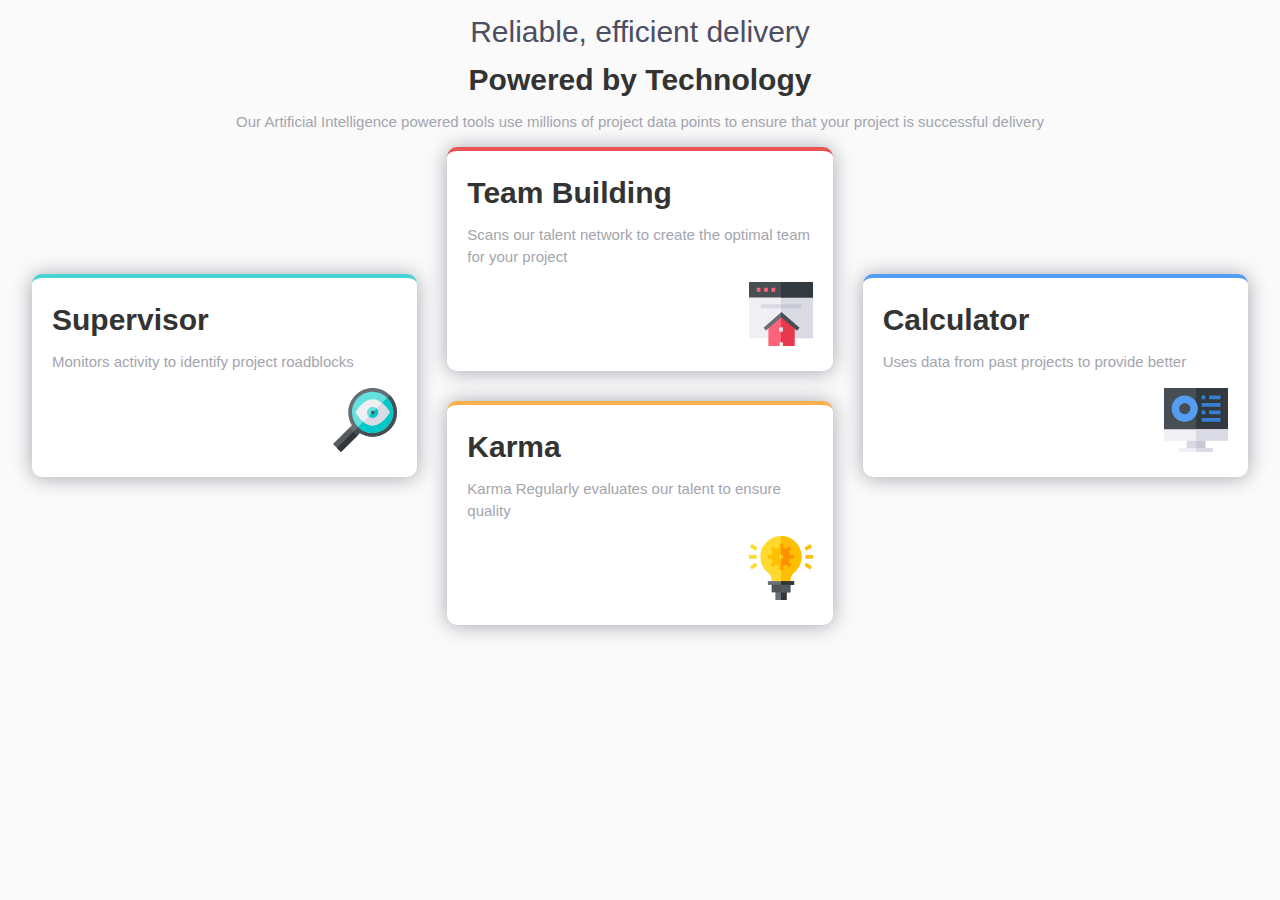
<file: index.html>
<html lang="en">
  <head>
    <meta charset="utf-8"/>
    <meta name="viewport" content="width=device-width, initial-scale=1"/>
    <title>Frontend Mentor | Four card feature section</title>
    <link rel="stylesheet" href="https://maxcdn.bootstrapcdn.com/bootstrap/3.3.7/css/bootstrap.min.css"/>
    <link rel="stylesheet" href="./src/css/mobile.css"/>
    <link rel="stylesheet" href="./src/css/computer.css" media="screen and (min-width: 768px)"/>
  </head>
  <body>
    <header class="header">
      <h2 class="header__title--h2">Reliable, efficient delivery</h2>
      <h1 class="header__title--h1">Powered by Technology</h1>
      <p class="header__content">Our Artificial  Intelligence powered tools use millions of project data points to ensure that your project is successful     delivery</p>
    </header>
    <main class="main">
      <ul class="main__list">
        <li>
          <article class="box">
            <h1 class="box__titulo"> Supervisor</h1>
            <p class="box__content"> Monitors activity to identify project roadblocks</p>
            <figure class="box__image"><img src="./src/images/icon-supervisor.svg" alt="Imagen lupa"/></figure>
          </article>
        </li>
        <li>
          <article class="box">
            <h1 class="box__titulo"> Team Building</h1>
            <p class="box__content"> Scans our talent network to create the optimal team for your project</p>
            <figure class="box__image"><img src="./src/images/icon-team-builder.svg" alt="Imagen trabajo en equipo"/></figure>
          </article>
        </li>
        <li>
          <article class="box">
            <h1 class="box__titulo"> Karma</h1>
            <p class="box__content"> Karma Regularly evaluates our talent to ensure quality</p>
            <figure class="box__image"><img src="./src/images/icon-karma.svg" alt="Imagen karma"/></figure>
          </article>
        </li>
        <li>
          <article class="box">
            <h1 class="box__titulo"> Calculator</h1>
            <p class="box__content"> Uses data from past projects to provide better</p>
            <figure class="box__image"><img src="./src/images/icon-calculator.svg" alt="Imagen calculadora"/></figure>
          </article>
        </li>
      </ul>
    </main>
  </body>
</html>
</file>
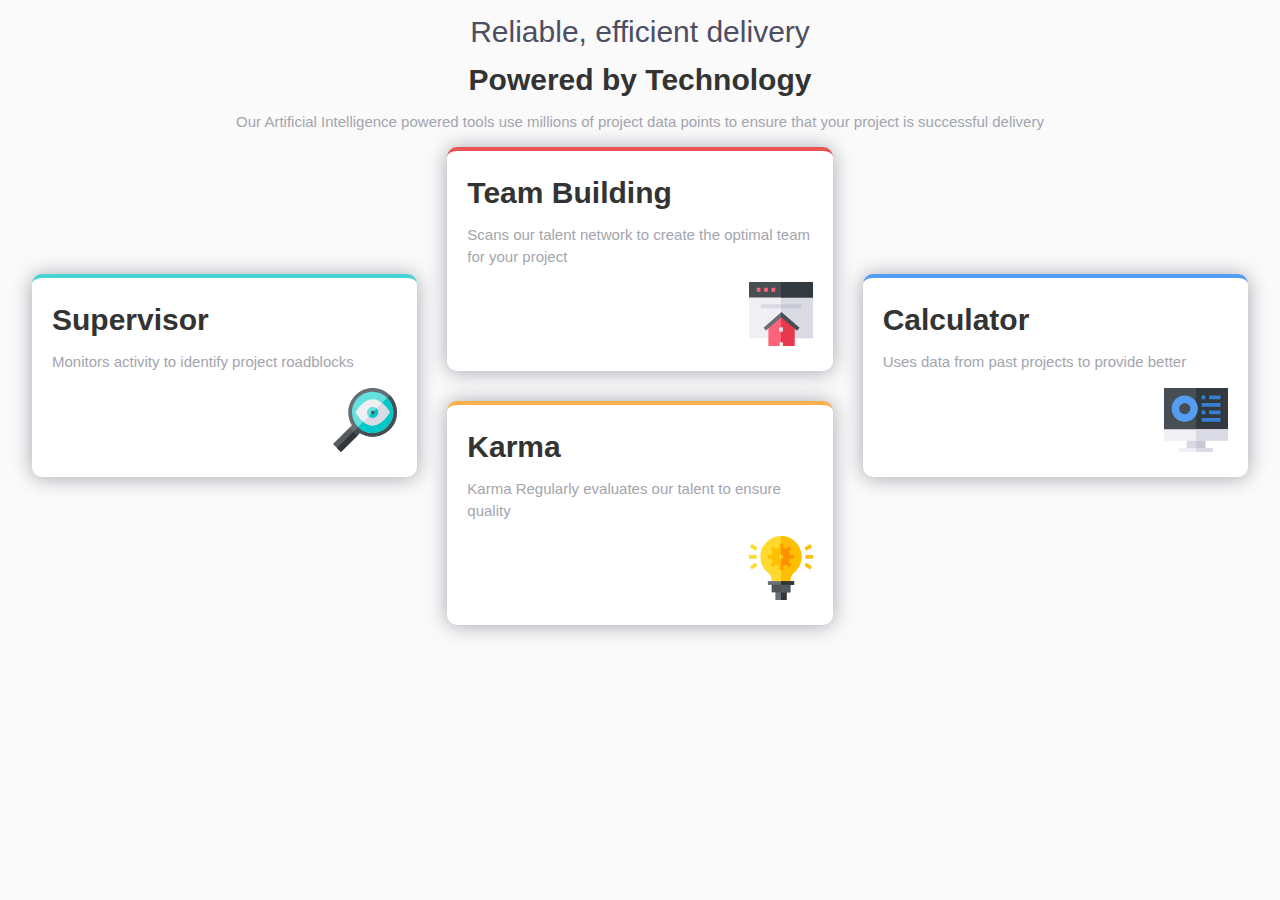
<file: src/pug/index.html>
<html lang="en">
  <head>
    <meta charset="utf-8"/>
    <meta name="viewport" content="width=device-width, initial-scale=1"/>
    <title>Frontend Mentor | Four card feature section</title>
    <link rel="stylesheet" href="https://maxcdn.bootstrapcdn.com/bootstrap/3.3.7/css/bootstrap.min.css"/>
    <link rel="stylesheet" href="../sass/mobile.css"/>
    <link rel="stylesheet" href="../sass/computer.css" media="screen and (min-width: 768px)"/>
  </head>
  <body>
    <header class="header">
      <h2 class="header__title--h2">Reliable, efficient delivery</h2>
      <h1 class="header__title--h1">Powered by Technology</h1>
      <p class="header__content">Our Artificial  Intelligence powered tools use millions of project data points to ensure that your project is successful     delivery</p>
    </header>
    <main class="main">
      <ul class="main__list">
        <li>
          <article class="box">
            <h1 class="box__titulo"> Supervisor</h1>
            <p class="box__content"> Monitors activity to identify project roadblocks</p>
            <figure class="box__image"><img src="../images/icon-supervisor.svg" alt="Imagen lupa"/></figure>
          </article>
        </li>
        <li>
          <article class="box">
            <h1 class="box__titulo"> Team Building</h1>
            <p class="box__content"> Scans our talent network to create the optimal team for your project</p>
            <figure class="box__image"><img src="../images/icon-team-builder.svg" alt="Imagen trabajo en equipo"/></figure>
          </article>
        </li>
        <li>
          <article class="box">
            <h1 class="box__titulo"> Karma</h1>
            <p class="box__content"> Karma Regularly evaluates our talent to ensure quality</p>
            <figure class="box__image"><img src="../images/icon-karma.svg" alt="Imagen karma"/></figure>
          </article>
        </li>
        <li>
          <article class="box">
            <h1 class="box__titulo"> Calculator</h1>
            <p class="box__content"> Uses data from past projects to provide better</p>
            <figure class="box__image"><img src="../images/icon-calculator.svg" alt="Imagen calculadora"/></figure>
          </article>
        </li>
      </ul>
    </main>
  </body>
</html>
</file>
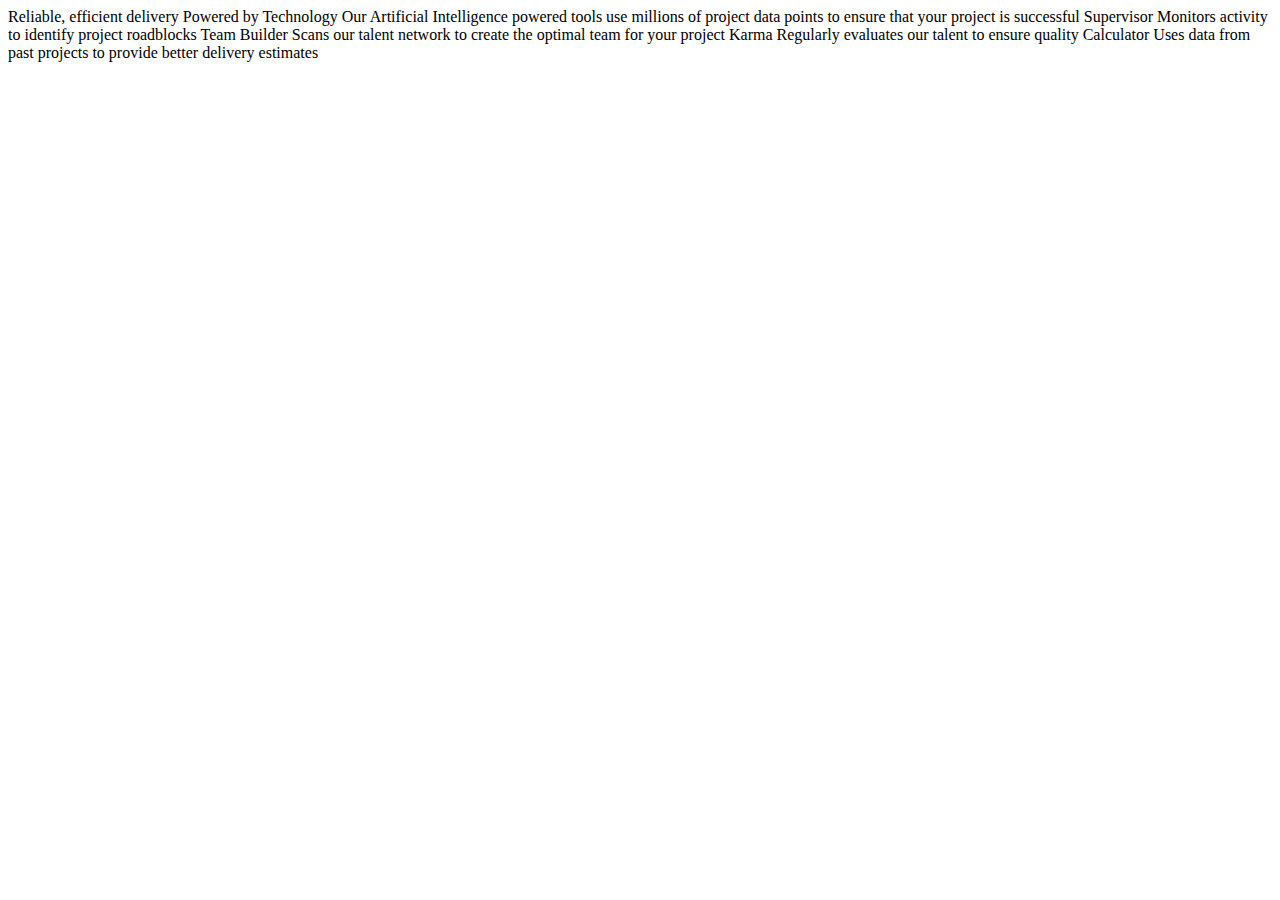
<file: index1.html>
<!DOCTYPE html>
<html lang="en">
  <head>
    <meta charset="UTF-8" />
    <meta name="viewport" content="width=device-width, initial-scale=1.0" />
    <!-- displays site properly based on user's device -->

    <title>Frontend Mentor | Four card feature section</title>

    <!-- Feel free to remove these styles or customise in your own stylesheet 👍 -->
    <style>
      .attribution {
        font-size: 11px;
        text-align: center;
      }
      .attribution a {
        color: hsl(228, 45%, 44%);
      }
    </style>
  </head>
  <body>
    Reliable, efficient delivery Powered by Technology Our Artificial
    Intelligence powered tools use millions of project data points to ensure
    that your project is successful Supervisor Monitors activity to identify
    project roadblocks Team Builder Scans our talent network to create the
    optimal team for your project Karma Regularly evaluates our talent to ensure
    quality Calculator Uses data from past projects to provide better delivery
    estimates
  </body>
</html>
</file>
<file: src/css/mobile.css>
html {
  font-size: 62.5%;
}

body {
  background-color: #fafafa;
  font-family: "Poppins", sans-serif;
  font-size: 1.5rem;
  display: block;
}

h1, h2,
ul, ol,
p, figure, header {
  margin-bottom: 1.5rem;
  margin-top: 1.5rem;
}

ul, li {
  list-style-type: none;
  padding: 0;
}

p {
  color: #a3a5ae;
  font-weight: 200;
}

h2 {
  color: #4c4e61;
  font-weight: 400;
}

h1 {
  font-size: 3rem;
  font-weight: 600;
}

body {
  justify-content: center;
  align-items: center;
}

li:nth-of-type(4) .box, li:nth-of-type(3) .box, li:nth-of-type(2) .box, li:nth-of-type(1) .box {
  border-radius: 1rem;
}

.main__list {
  margin: 0 auto;
}

.header {
  width: 85vw;
  text-align: center;
  margin: 3 auto;
}

.main__list {
  display: grid;
  max-width: 95%;
  grid-template-areas: "li1" "li2" "li3" "li4";
  gap: 3rem;
}
.main__list li {
  width: 100%;
}

li:nth-of-type(1) {
  grid-area: li1;
}
li:nth-of-type(1) .box {
  background-color: white;
  border-top: #45d3d3 0.4rem solid;
  box-shadow: 0px 1px 20px 0px #a3a5ae;
  width: 100%;
  padding: 1rem 2rem;
}
li:nth-of-type(1) .box__image {
  display: flex;
  justify-content: flex-end;
}

li:nth-of-type(2) {
  grid-area: li2;
}
li:nth-of-type(2) .box {
  background-color: white;
  border-top: #ea5353 0.4rem solid;
  box-shadow: 0px 1px 20px 0px #a3a5ae;
  width: 100%;
  padding: 1rem 2rem;
}
li:nth-of-type(2) .box__image {
  display: flex;
  justify-content: flex-end;
}

li:nth-of-type(3) {
  grid-area: li3;
}
li:nth-of-type(3) .box {
  background-color: white;
  border-top: #fcaf4a 0.4rem solid;
  box-shadow: 0px 1px 20px 0px #a3a5ae;
  width: 100%;
  padding: 1rem 2rem;
}
li:nth-of-type(3) .box__image {
  display: flex;
  justify-content: flex-end;
}

li:nth-of-type(4) {
  grid-area: li4;
}
li:nth-of-type(4) .box {
  background-color: white;
  border-top: #549ef2 0.4rem solid;
  box-shadow: 0px 1px 20px 0px #a3a5ae;
  width: 100%;
  padding: 1rem 2rem;
}
li:nth-of-type(4) .box__image {
  display: flex;
  justify-content: flex-end;
}

/*# sourceMappingURL=mobile.css.map */
</file>
<file: src/css/computer.css>
.main__list {
  grid-template-columns: repeat(3, 1fr);
  grid-template-rows: repeat(4, 1fr);
}

li:nth-of-type(1) {
  grid-column: 1/2;
  grid-row: 2/4;
}

li:nth-of-type(2) {
  grid-column: 2/3;
  grid-row: 1/3;
}

li:nth-of-type(3) {
  grid-column: 2/3;
  grid-row: 3/5;
}

li:nth-of-type(4) {
  grid-column: 3/4;
  grid-row: 2/4;
}

/*# sourceMappingURL=computer.css.map */
</file>
<file: src/sass/mobile.css>
html {
  font-size: 62.5%;
}

body {
  background-color: #fafafa;
  font-family: "Poppins", sans-serif;
  font-size: 1.5rem;
  display: block;
}

h1, h2,
ul, ol,
p, figure, header {
  margin-bottom: 1.5rem;
  margin-top: 1.5rem;
}

ul, li {
  list-style-type: none;
  padding: 0;
}

p {
  color: #a3a5ae;
  font-weight: 200;
}

h2 {
  color: #4c4e61;
  font-weight: 400;
}

h1 {
  font-size: 3rem;
  font-weight: 600;
}

body {
  justify-content: center;
  align-items: center;
}

li:nth-of-type(4) .box, li:nth-of-type(3) .box, li:nth-of-type(2) .box, li:nth-of-type(1) .box {
  border-radius: 1rem;
}

.main__list {
  margin: 0 auto;
}

.header {
  width: 85vw;
  text-align: center;
  margin: 3 auto;
}

.main__list {
  display: grid;
  max-width: 95%;
  grid-template-areas: "li1" "li2" "li3" "li4";
  gap: 3rem;
}
.main__list li {
  width: 100%;
}

li:nth-of-type(1) {
  grid-area: li1;
}
li:nth-of-type(1) .box {
  background-color: white;
  border-top: #45d3d3 0.4rem solid;
  box-shadow: 0px 1px 20px 0px #a3a5ae;
  width: 100%;
  padding: 1rem 2rem;
}
li:nth-of-type(1) .box__image {
  display: flex;
  justify-content: flex-end;
}

li:nth-of-type(2) {
  grid-area: li2;
}
li:nth-of-type(2) .box {
  background-color: white;
  border-top: #ea5353 0.4rem solid;
  box-shadow: 0px 1px 20px 0px #a3a5ae;
  width: 100%;
  padding: 1rem 2rem;
}
li:nth-of-type(2) .box__image {
  display: flex;
  justify-content: flex-end;
}

li:nth-of-type(3) {
  grid-area: li3;
}
li:nth-of-type(3) .box {
  background-color: white;
  border-top: #fcaf4a 0.4rem solid;
  box-shadow: 0px 1px 20px 0px #a3a5ae;
  width: 100%;
  padding: 1rem 2rem;
}
li:nth-of-type(3) .box__image {
  display: flex;
  justify-content: flex-end;
}

li:nth-of-type(4) {
  grid-area: li4;
}
li:nth-of-type(4) .box {
  background-color: white;
  border-top: #549ef2 0.4rem solid;
  box-shadow: 0px 1px 20px 0px #a3a5ae;
  width: 100%;
  padding: 1rem 2rem;
}
li:nth-of-type(4) .box__image {
  display: flex;
  justify-content: flex-end;
}

/*# sourceMappingURL=mobile.css.map */
</file>
<file: src/sass/computer.css>
.main__list {
  grid-template-columns: repeat(3, 1fr);
  grid-template-rows: repeat(4, 1fr);
}

li:nth-of-type(1) {
  grid-column: 1/2;
  grid-row: 2/4;
}

li:nth-of-type(2) {
  grid-column: 2/3;
  grid-row: 1/3;
}

li:nth-of-type(3) {
  grid-column: 2/3;
  grid-row: 3/5;
}

li:nth-of-type(4) {
  grid-column: 3/4;
  grid-row: 2/4;
}

/*# sourceMappingURL=computer.css.map */
</file>
